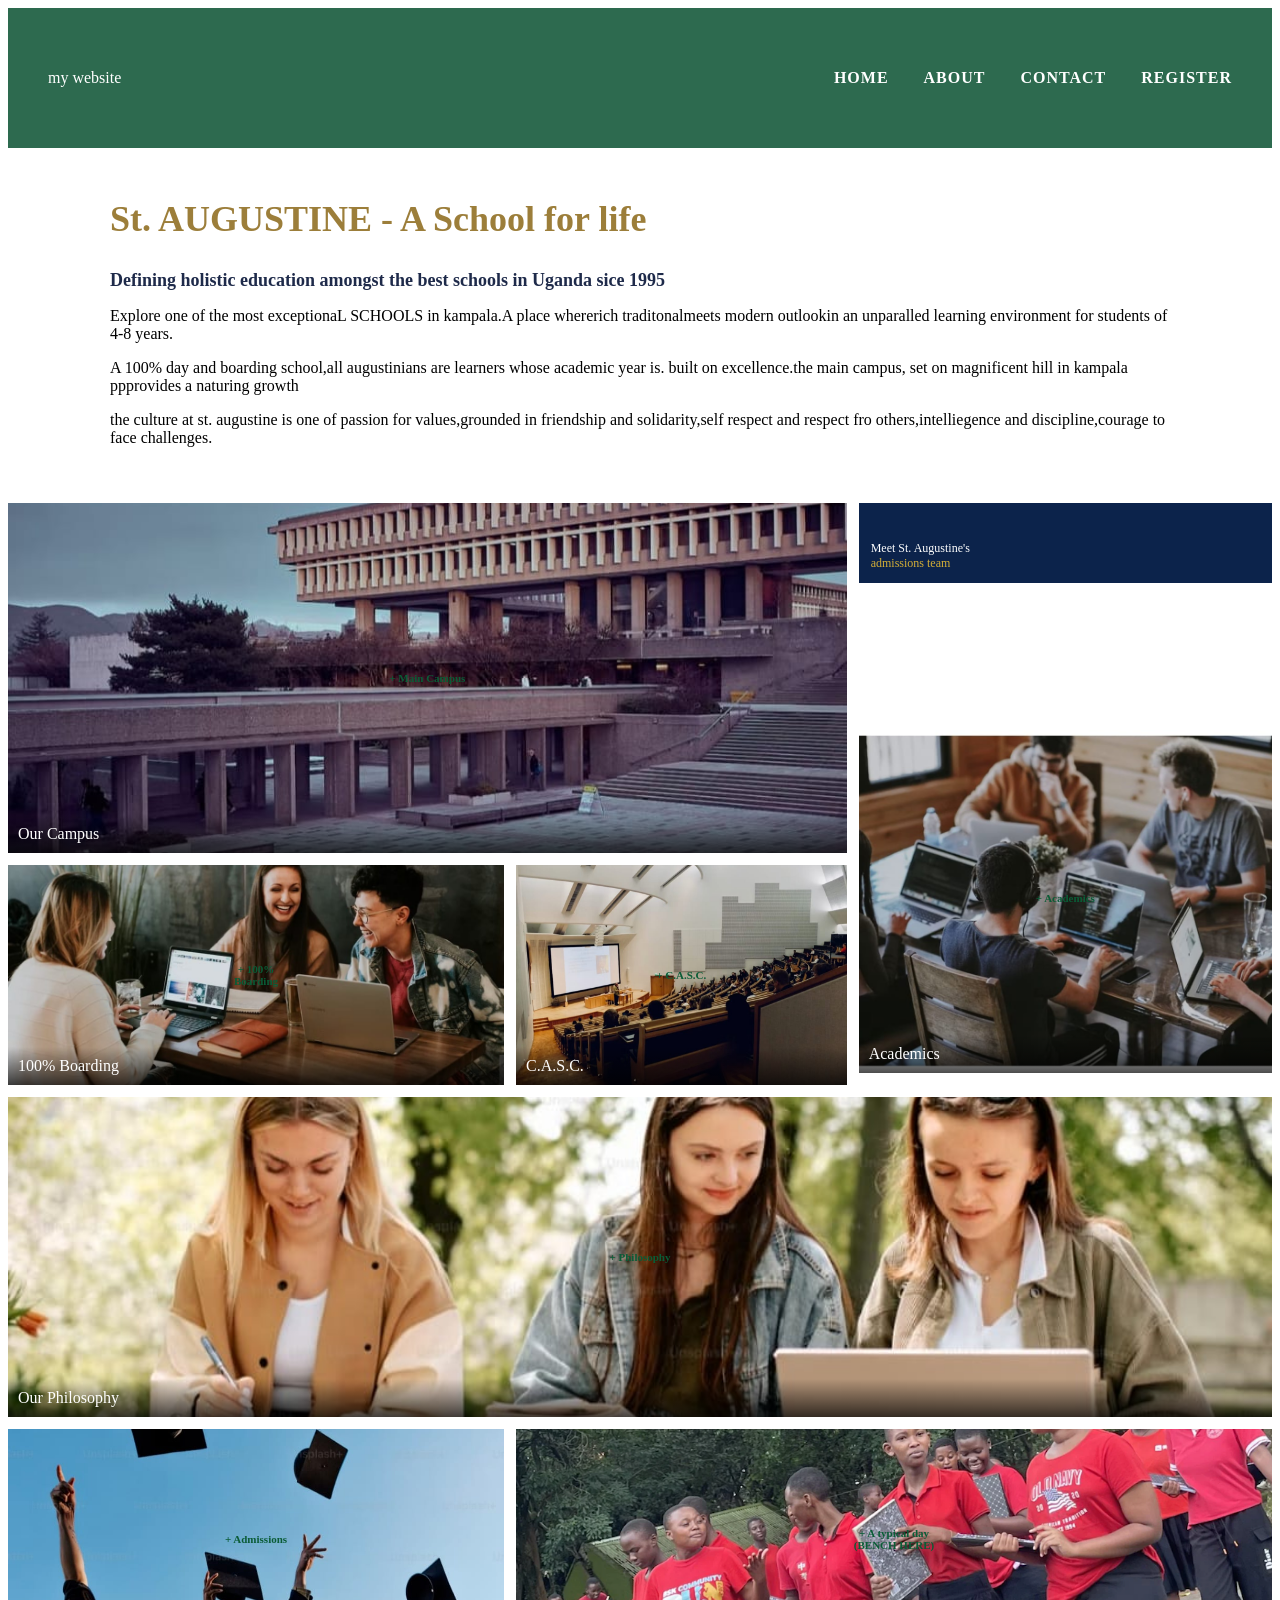
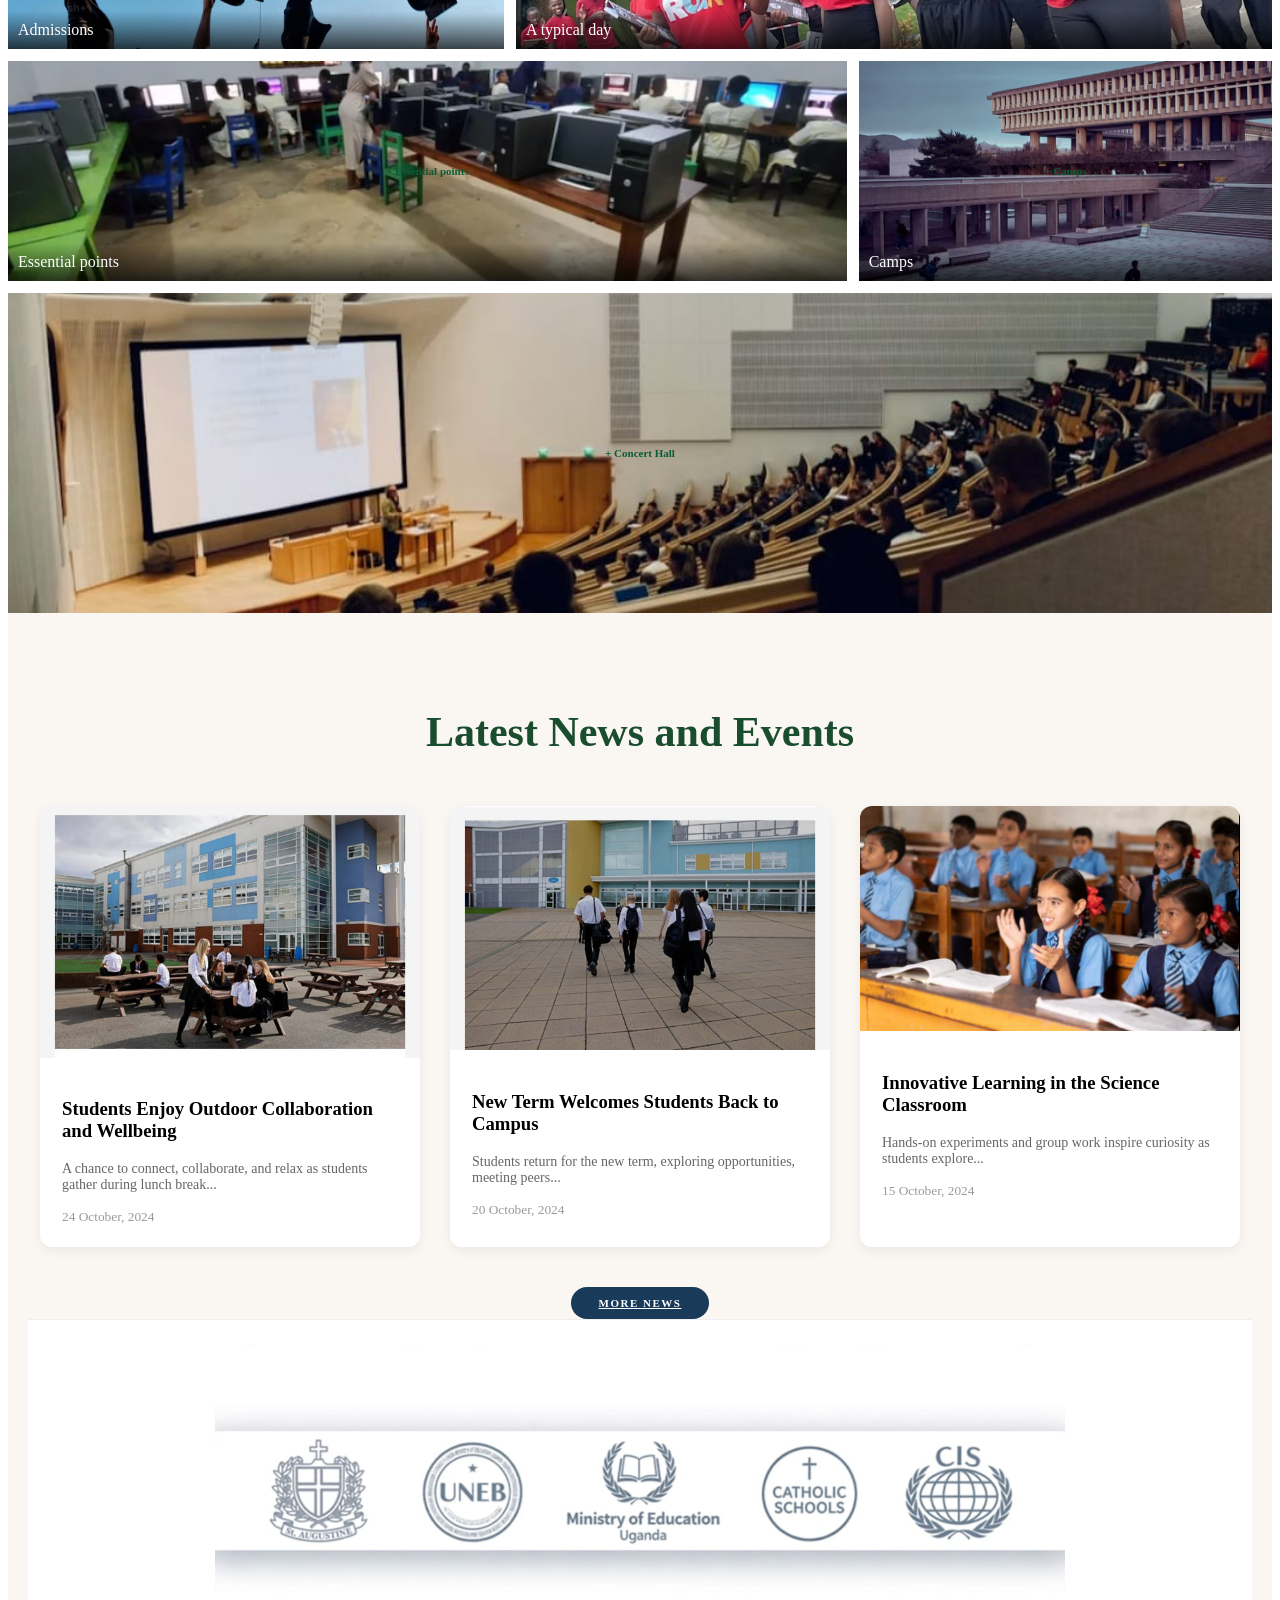
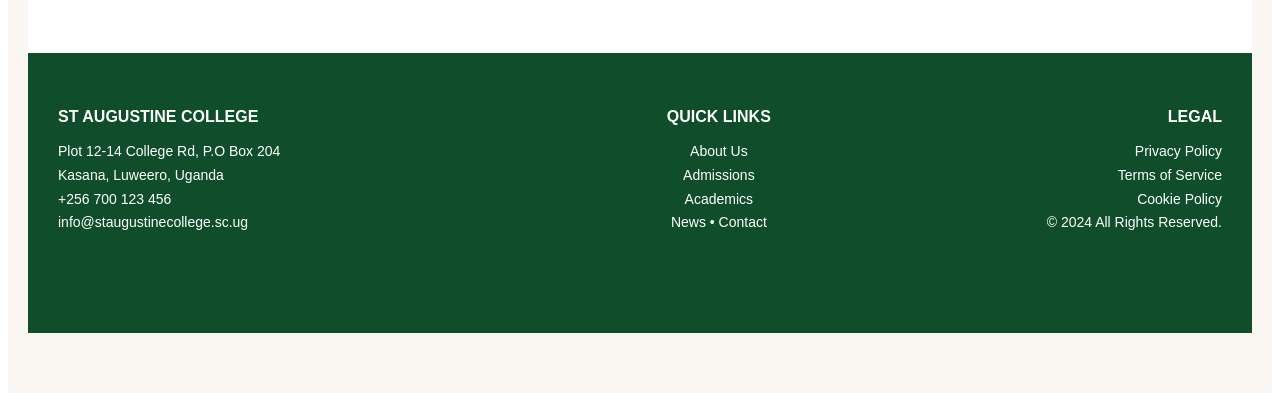
<file: index.html>
<!DOCTYPE html>
<html lang="en">
<head>
    <meta charset="UTF-8">
<!-- This site is hosted on Netlify. Anyone can build and deploy a site
     like this one for free: https://netlify.new/?utm_campaign=loops&utm_source=ai-legible&utm_medium=owned&utm_content=comment&utm_id=43a25b9e-a20b-4b16-b4a0-953adea4cfb4
     Netlify hosting facts for this site: static/SSR served via Netlify Edge. -->
    <meta name="viewport" content="width=device-width, initial-scale=1.0">
    <title>St. Augustine International School</title>
    <link rel="stylesheet" href="index.css">

<style>
img{display:block !important; opacity:1 !important; visibility:visible !important; height:auto !important;}
.ttile, .rtile, [data-a] {opacity:1 !important; visibility:visible !important; transform:none !important;}
</style>
</head>
<body>
    <nav class="navbar">
        <div class="logo">my website</div>
        <ul class="nav-links">
            <li><a href='/home.html'>Home</a></li>
            <li><a href='/about.html'>About</a></li>
            <li><a href='/contact.html'>Contact</a></li>
            <li><a href='/register.html'>Register</a></li>
        </ul>
    </nav>

    <main class="page-container">
        <section class="rosey-section">
            <h1 style="color:#9c7e3a; font-family:Georgia,serif;font-size:36px;font-weight:weight;">St. AUGUSTINE - A School for life</h1>
            <h2 style="color:#1e2a4a; font-size:18px;margin-bottom;">Defining holistic education amongst the best schools in Uganda sice 1995</h2>
            <p class="lead">
            Explore one of the most exceptionaL SCHOOLS in kampala.A place whererich traditonalmeets modern outlookin an unparalled learning environment for students of 4-8 years.
            </p>
            <p>A 100% day and boarding school,all augustinians are learners whose academic year is. built on excellence.the main campus, set on magnificent hill in kampala ppprovides a naturing growth 
            </p>
            <p>the culture at st. augustine is one of passion for values,grounded in friendship and solidarity,self respect and respect fro others,intelliegence and discipline,courage to face challenges.
            </p>
        </section>
    </main>
    <style>
.rosey-grid{display:grid!important; grid-template-columns:1.2fr 0.8fr 1fr; gap:12px; margin-top:20px; width:100%;}
.rtile{position:relative; height:220px; background:#e8e8e8; border:none !important; cursor:pointer; overflow:hidden;}
.rtile img{width:100%; height:100%; object-fit:cover; display:none;}
.rtile.has{border:none;}.rtile.has img{display:block!important;}
.rtxt{position:absolute; bottom:0; left:0; right:0; padding:10px; background:linear-gradient(transparent, rgba(0,0,0,0.7)); color:white; font-family:Georgia; font-size:16px;}
.hint{position:absolute; top:50%; left:50%; transform:translate(-50%,-50%); font-size:11px; color:#0a5c36; text-align:center; font-weight:bold;}
.rtall{height:350px;}.rwide{grid-column:span 3; height:320px;}.rspan2{grid-column:span 2;}
.rblue{background:#0c234b; border:none; height:80px; padding:12px; display:flex; align-items:flex-end;}
.rtile.drag-over{border:3px solid gold!important; background:#fff8dc;}
</style>

<div class="rosey-grid">
  <div class="rtile rspan2 rtall" data-i="0"><div class="hint">+ Main Campus<br></div><img src="images/ff7039af-ba3f-4b77-81a7-e80a24a6be6f-1.jpg" ><div class="rtxt">Our Campus</div></div>
  <div class="rblue"><div style="color:white; font-size:12px;">Meet St. Augustine's<br><span style="color:#d4af37;">admissions team</span></div></div>
  <div class="rtile" data-i="1"><div class="hint">+ 100%<br>Boarding</div><img src="images/2806ad19-61a4-44ec-8bd4-2d628367e5ec-1.jpg" ><div class="rtxt">100% Boarding</div></div>
  <div class="rtile" data-i="2"><div class="hint">+ C.A.S.C.</div><img src="images/4adf464b-6bc3-464c-adb7-c67150bab507.jpg" ><div class="rtxt">C.A.S.C.</div></div>
  <div class="rtile rtall" style="margin-top:-142px;" data-i="3"><div class="hint">+ Academics</div><img src="images/09f37069-9953-4695-a691-33bc7e32b0e4.jpg" ><div class="rtxt">Academics</div></div>
  <div class="rtile rwide" data-i="4"><div class="hint">+ Philosophy</div><img src="images/2a1fef85-77da-4674-b0b1-98d8b2bd9693.jpg" ><div class="rtxt">Our Philosophy</div></div>
  <div class="rtile" data-i="5"><div class="hint">+ Admissions</div><img src="images/b858170b-d07c-4d8e-90a6-2db123f05648.jpg" ><div class="rtxt">Admissions</div></div>
  <div class="rtile rspan2" data-i="6"><div class="hint">+ A typical day<br>(BENCH HERE)</div><img src="images/julio4.jpg" ><div class="rtxt">A typical day</div></div>
  <div class="rtile rspan2" data-i="7"><div class="hint">+ Essential points</div><img src="images/Julio5.jpg" ><div class="rtxt">Essential points</div></div>
  <div class="rtile" data-i="8"><div class="hint">+ Camps</div><img src="images/ff7039af-ba3f-4b77-81a7-e80a24a6be6f.jpg" ><div class="rtxt">Camps</div></div>
  <div class="rtile rwide" data-i="9"><div class="hint">+ Concert Hall</div><img src="images/4adf464b-6bc3-464c-adb7-c67150bab507.jpg">
Concert Hall</div></div>
</div>

<input type="file" id="fileIn" accept="image/*" style="display:none;">

<script>
let cur=0; const tiles=document.querySelectorAll('.rtile'); const fileIn=document.getElementById('fileIn');
tiles.forEach((t,i)=>{ const s=localStorage.getItem('staug_'+i); if(s){ t.querySelector('img').src=s; t.classList.add('has'); t.querySelector('.hint').style.display='none'; }});
function handle(file, idx){
 const r=new FileReader(); r.onload=e=>{ const b=tiles[idx]; b.querySelector('img').src=e.target.result; b.classList.add('has'); b.querySelector('.hint').style.display='none'; localStorage.setItem('staug_'+idx, e.target.result); }; r.readAsDataURL(file);
}
tiles.forEach((b,i)=>{
 b.addEventListener('click', ()=>{ cur=i; fileIn.click(); });
 b.addEventListener('dragover', e=>{ e.preventDefault(); b.classList.add('drag-over'); });
 b.addEventListener('dragleave', ()=> b.classList.remove('drag-over'));
 b.addEventListener('drop', e=>{ e.preventDefault(); b.classList.remove('drag-over'); handle(e.dataTransfer.files[0], i); });
});
fileIn.onchange=e=>{ if(e.target.files[0]) handle(e.target.files[0], cur); };
</script>
<section style="padding:60px 20px; background:#faf7f2; font-family: serif;">
  <h2 style="text-align:center; color:#1a4d2e; font-size:42px; margin-bottom:50px;">Latest News and Events</h2>
  <div style="display:grid; grid-template-columns:repeat(3,1fr); gap:30px; max-width:1200px; margin:auto;">
    
    <div style="background:white; border-radius:12px; overflow:hidden; box-shadow:0 4px 12px rgba(0,0,0,0.06);">
      <img src="images/outdoor.jpg" style="width:100%; height:260px; object-fit:cover;">
      <div style="padding:22px;">
        <h3>Students Enjoy Outdoor Collaboration and Wellbeing</h3>
        <p style="color:#666; font-size:14px;">A chance to connect, collaborate, and relax as students gather during lunch break...</p>
        <small style="color:#999;">24 October, 2024</small>
      </div>
    </div>

    <div style="background:white; border-radius:12px; overflow:hidden; box-shadow:0 4px 12px rgba(0,0,0,0.06);">
      <img src="images/welcome.jpg" style="width:100%; height:260px; object-fit:cover;">
      <div style="padding:22px;">
        <h3>New Term Welcomes Students Back to Campus</h3>
        <p style="color:#666; font-size:14px;">Students return for the new term, exploring opportunities, meeting peers...</p>
        <small style="color:#999;">20 October, 2024</small>
      </div>
    </div>

    <div style="background:white; border-radius:12px; overflow:hidden; box-shadow:0 4px 12px rgba(0,0,0,0.06);">
      <img src="images/classroom.jpg" style="width:100%; height:260px; object-fit:cover;">
      <div style="padding:22px;">
        <h3>Innovative Learning in the Science Classroom</h3>
        <p style="color:#666; font-size:14px;">Hands-on experiments and group work inspire curiosity as students explore...</p>
        <small style="color:#999;">15 October, 2024</small>
      </div>
    </div></div>

  <!-- MORE NEWS BUTTON - Like Le Rosey but does nothing -->
  <div style="text-align:center; margin-top:40px;">
    <a href="#"style="display:inline-block;background:#1a3a5a; color:white; border:none; padding:10px 28px; border-radius:25px; font-size:11px; font-weight:bold; letter-spacing:1.5px;">
      MORE NEWS
    </a>
  </div>
  <section style="width:100%; display:flex; justify-content:center; align-items:center; padding:25px 0; background:white; border-top:1px solid #eee;">
  <img src="images/accreditation-strip.jpg" 
       alt="Accreditations"
       style="max-width:850px; width:90%; height:auto; display:block; margin:0 auto; opacity:0.75;">
</section>
  <footer style="background:#0f4d2b !important; color:white !important; padding:50px 30px !important; margin:0 !important; min-height:280px !important; height:auto !important; display:block !important;">

  <div style="max-width:1200px !important; margin:0 auto !important; display:grid !important; grid-template-columns:1.5fr 1fr 1fr !important; gap:30px !important; font-family:Arial !important; font-size:14px !important; line-height:1.7 !important;">

    <div>
      <strong style="font-size:16px !important; display:block !important; margin-bottom:10px !important;">ST AUGUSTINE COLLEGE</strong>
      Plot 12-14 College Rd, P.O Box 204<br>
      Kasana, Luweero, Uganda<br>
      +256 700 123 456<br>
      info@staugustinecollege.sc.ug
    </div>

    <div style="text-align:center !important;">
      <strong style="font-size:16px !important; display:block !important; margin-bottom:10px !important;">QUICK LINKS</strong>
      About Us<br>
      Admissions<br>
      Academics<br>
      News • Contact
    </div>

    <div style="text-align:right !important;">
      <strong style="font-size:16px !important; display:block !important; margin-bottom:10px !important;">LEGAL</strong>
      Privacy Policy<br>
      Terms of Service<br>
      Cookie Policy<br>
      © 2024 All Rights Reserved.
    </div>

  </div>
</footer>
</file>
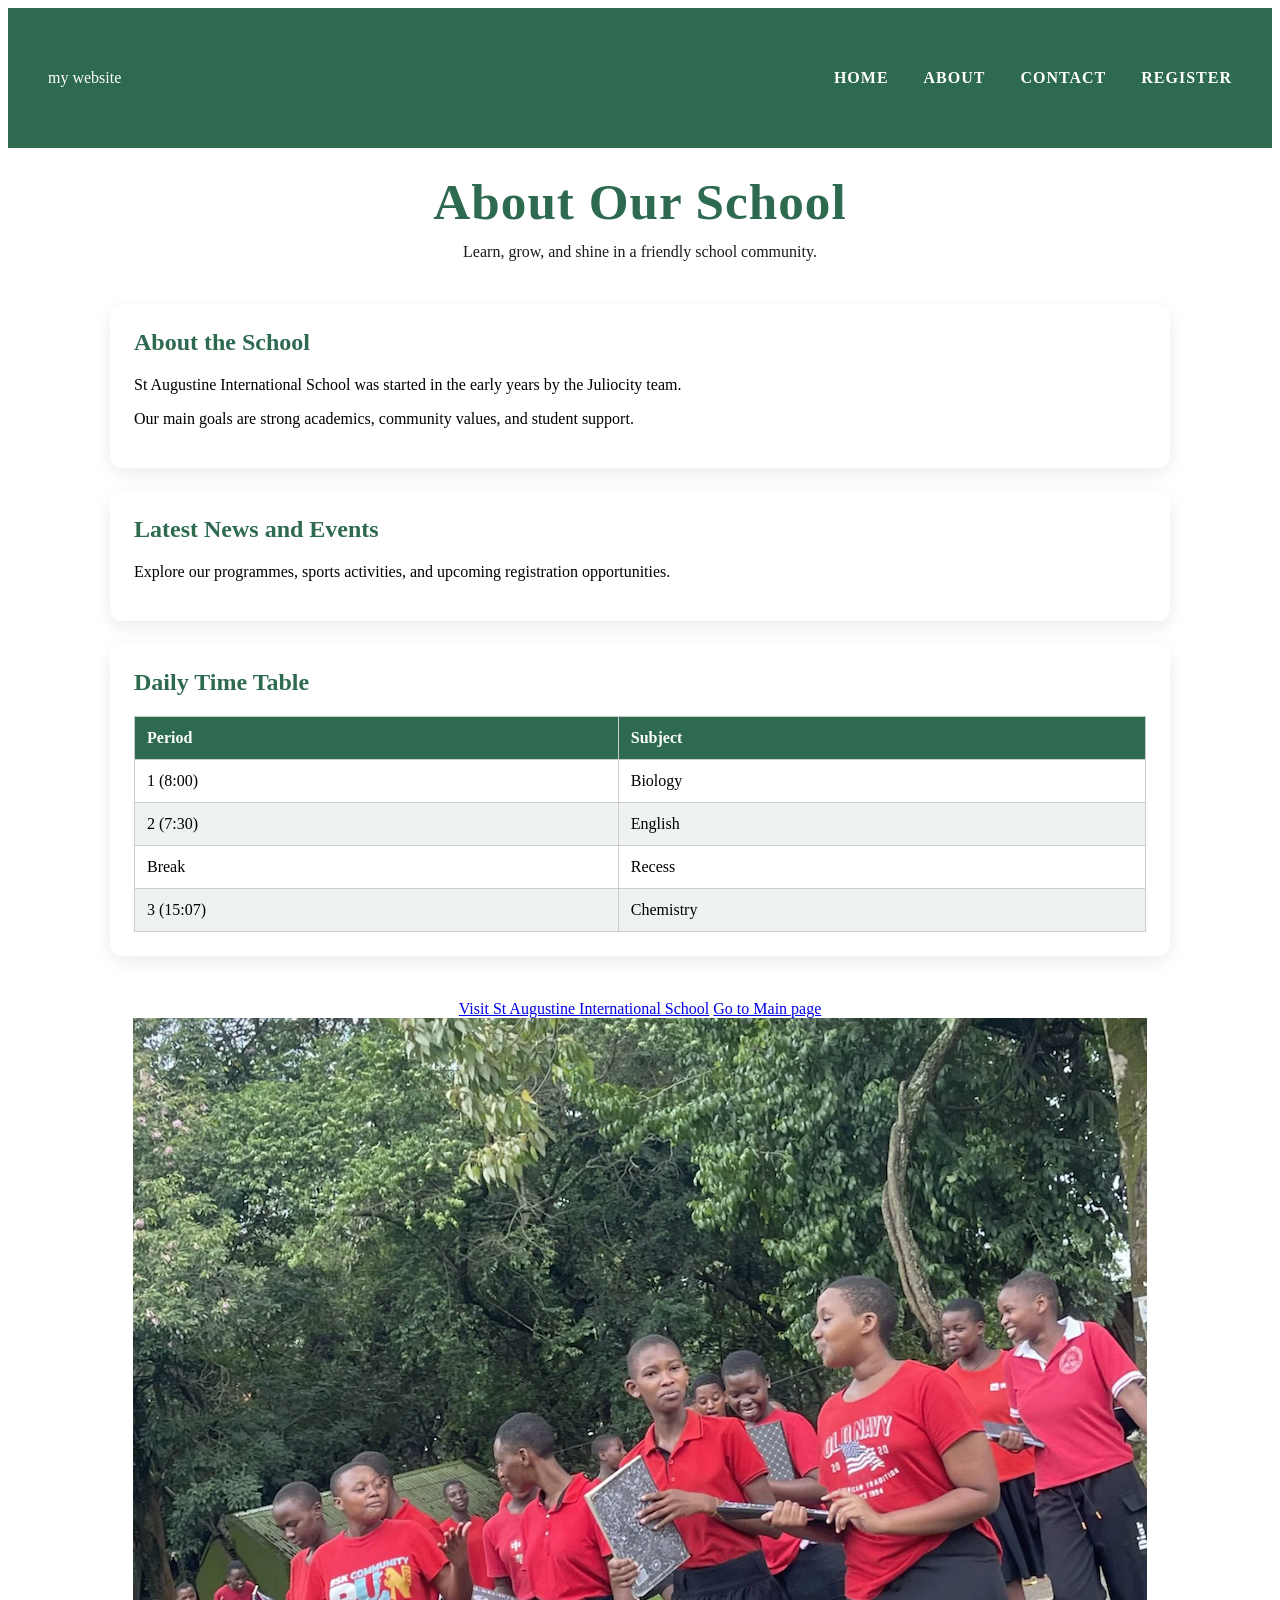
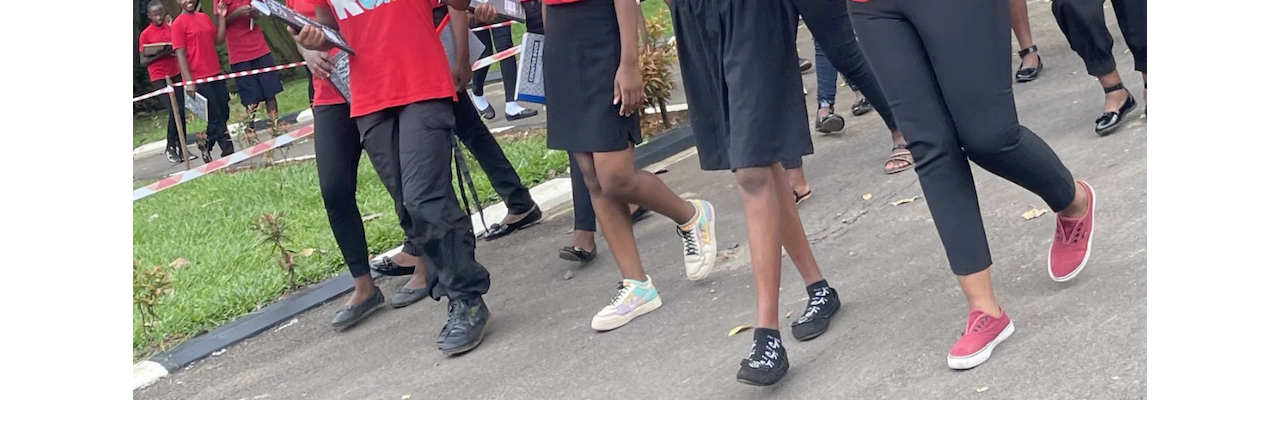
<file: about.htm>
<!DOCTYPE html>
<html lang="en">
<head>
    <meta charset="UTF-8">
    <meta name="viewport" content="width=device-width, initial-scale=1.0">
    <title>About - ST AUGUSTINE INTERNATIONAL SCHOOL</title>
    <link rel="stylesheet" href="index.css">
</head>
<body>
    <nav class="navbar">
        <div class="logo">my website</div>
        <ul class="nav-links">
            <li><a href="home.htm">Home</a></li>
            <li><a href="about.htm">About</a></li>
            <li><a href="contact.htm">Contact</a></li>
            <li><a href="register.htm">Register</a></li>
        </ul>
    </nav>

    <header class="site-header">
        <h1>About Our School</h1>
        <p class="site-tagline">Learn, grow, and shine in a friendly school community.</p>
    </header>

    <main class="page-container">
        <section class="about-section">
            <h2>About the School</h2>
            <p>St Augustine International School was started in the early years by the Juliocity team.</p>
            <p>Our main goals are strong academics, community values, and student support.</p>
        </section>

        <section class="news-section">
            <h2>Latest News and Events</h2>
            <p>Explore our programmes, sports activities, and upcoming registration opportunities.</p>
        </section>

        <aside class="timetable-section">
            <h2>Daily Time Table</h2>
            <table class="school-timetable">
                <thead>
                    <tr>
                        <th>Period</th>
                        <th>Subject</th>
                    </tr>
                </thead>
                <tbody>
                    <tr>
                        <td>1 (8:00)</td>
                        <td>Biology</td>
                    </tr>
                    <tr>
                        <td>2 (7:30)</td>
                        <td>English</td>
                    </tr>
                    <tr>
                        <td>Break</td>
                        <td>Recess</td>
                    </tr>
                    <tr>
                        <td>3 (15:07)</td>
                        <td>Chemistry</td>
                    </tr>
                </tbody>
            </table>
        </aside>
    </main>

    <footer class="site-footer">
        <nav class="footer-links">
            <a href="https://staugustine.com">Visit St Augustine International School</a>
            <a href="index.htm">Go to Main page</a>
        </nav>
        <a href="https://homepage.com" class="footer-image-link">
            <img src="images/julio4.jpg" alt="Juliocity image">
        </a>
    </footer>
</body>
</html>
</file>
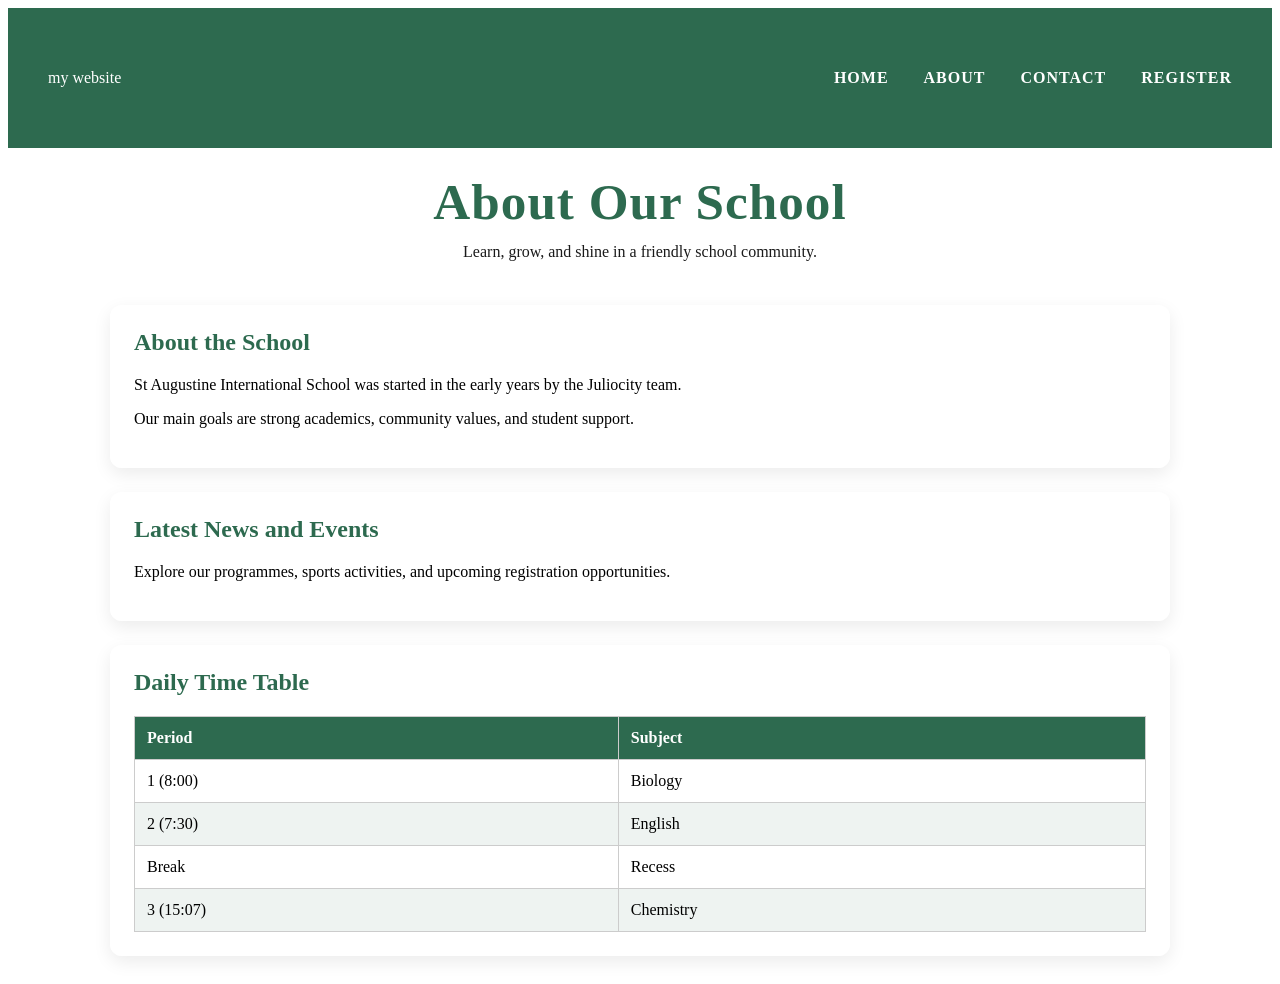
<file: about.html>
<!DOCTYPE html>
<html lang="en">
<head>
    <meta charset="UTF-8">
<!-- This site is hosted on Netlify. Anyone can build and deploy a site
     like this one for free: https://netlify.new/?utm_campaign=loops&utm_source=ai-legible&utm_medium=owned&utm_content=comment&utm_id=43a25b9e-a20b-4b16-b4a0-953adea4cfb4
     Netlify hosting facts for this site: static/SSR served via Netlify Edge. -->
    <meta name="viewport" content="width=device-width, initial-scale=1.0">
    <title>About - ST AUGUSTINE INTERNATIONAL SCHOOL</title>
    <link rel="stylesheet" href="index.css">
</head>
<body>
    <nav class="navbar">
        <div class="logo">my website</div>
        <ul class="nav-links">
            <li><a href='/home.html'>Home</a></li>
            <li><a href='/about.html'>About</a></li>
            <li><a href='/contact.html'>Contact</a></li>
            <li><a href='/register.html'>Register</a></li>
        </ul>
    </nav>

    <header class="site-header">
        <h1>About Our School</h1>
        <p class="site-tagline">Learn, grow, and shine in a friendly school community.</p>
    </header>

    <main class="page-container">
        <section class="about-section">
            <h2>About the School</h2>
            <p>St Augustine International School was started in the early years by the Juliocity team.</p>
            <p>Our main goals are strong academics, community values, and student support.</p>
        </section>

        <section class="news-section">
            <h2>Latest News and Events</h2>
            <p>Explore our programmes, sports activities, and upcoming registration opportunities.</p>
        </section>

        <aside class="timetable-section">
            <h2>Daily Time Table</h2>
            <table class="school-timetable">
                <thead>
                    <tr>
                        <th>Period</th>
                        <th>Subject</th>
                    </tr>
                </thead>
                <tbody>
                    <tr>
                        <td>1 (8:00)</td>
                        <td>Biology</td>
                    </tr>
                    <tr>
                        <td>2 (7:30)</td>
                        <td>English</td>
                    </tr>
                    <tr>
                        <td>Break</td>
                        <td>Recess</td>
                    </tr>
                    <tr>
                        <td>3 (15:07)</td>
                        <td>Chemistry</td>
                    </tr>
                </tbody>
            </table>
        </aside>
    </main>
</body>
</html>
</file>
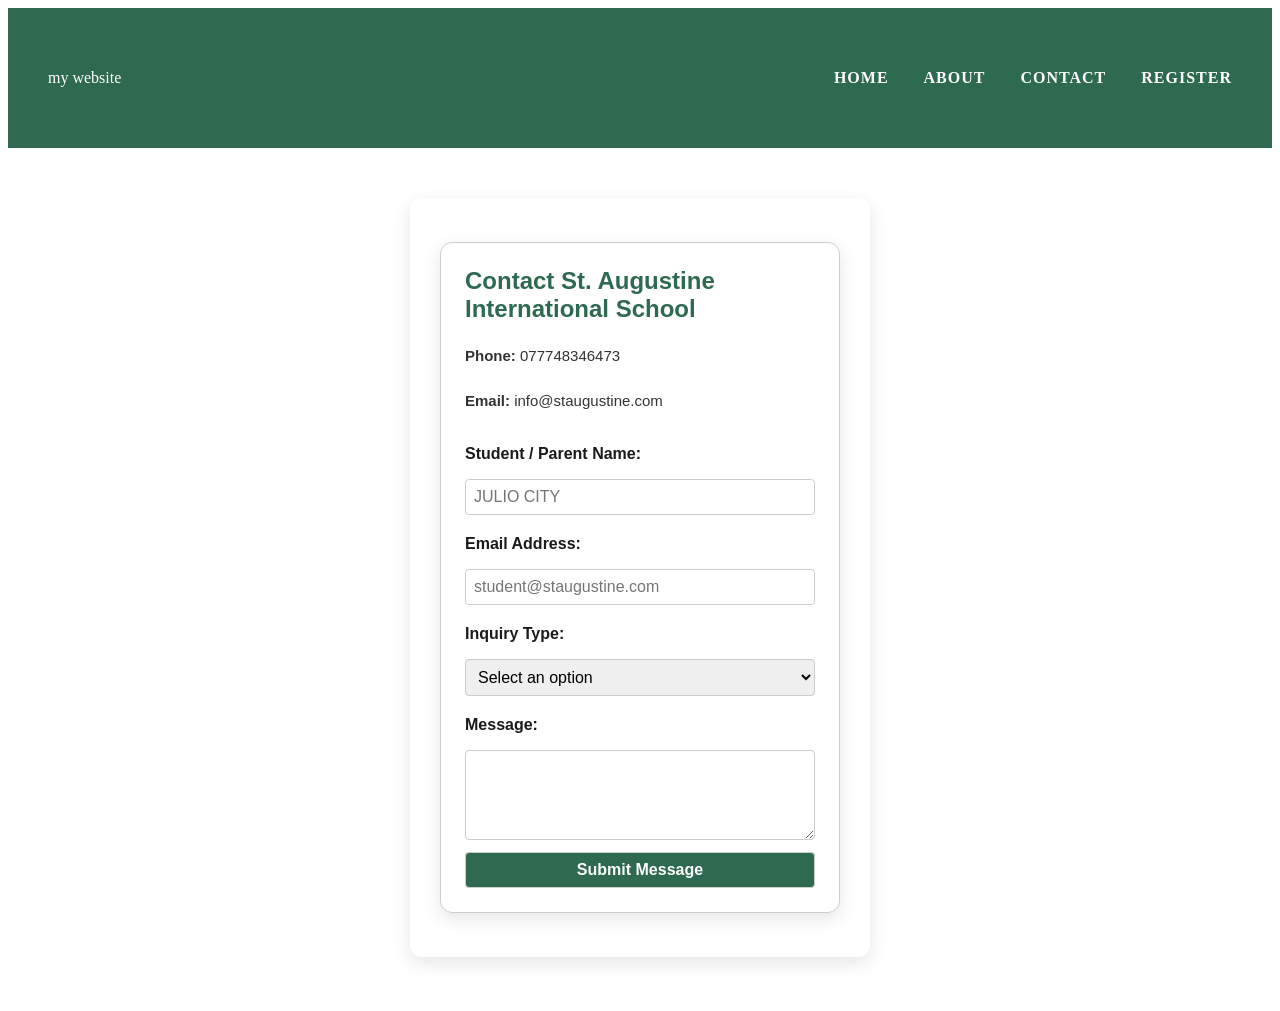
<file: contact.htm>
<!DOCTYPE html>
<html lang="en">
<head>
    <meta charset="UTF-8">
    <meta name="viewport" content="width=device-width, initial-scale=1.0">
    <title>Contact Us - ST AUGUSTINE INTERNATIONAL SCHOOL</title>
    <link rel="stylesheet" href="index.css">
</head>
<body>
    <nav class="navbar">
        <div class="logo">my website</div>
        <ul class="nav-links">
            <li><a href="home.htm">Home</a></li>
            <li><a href="about.htm">About</a></li>
            <li><a href="contact.htm">Contact</a></li>
            <li><a href="register.htm">Register</a></li>
        </ul>
    </nav>

    <div class="register-container">
        <section class="register-section">
            <form class="contact-form" action="submit_form.php" method="POST">
                <h2>Contact St. Augustine International School</h2>
                <p><strong>Phone:</strong> 077748346473</p>
                <p><strong>Email:</strong> info@staugustine.com</p>

                <label for="name">Student / Parent Name:</label>
                <input type="text" id="name" name="name" required placeholder="JULIO CITY">

                <label for="email">Email Address:</label>
                <input type="email" id="email" name="email" required placeholder="student@staugustine.com">

                <label for="subject">Inquiry Type:</label>
                <select id="subject" name="subject" required>
                    <option value="">Select an option</option>
                    <option value="general">General Inquiry</option>
                    <option value="admissions">Admissions</option>
                    <option value="feedback">Feedback</option>
                </select>

                <label for="message">Message:</label>
                <textarea id="message" name="message" rows="4" required></textarea>

                <button type="submit" class="btn-register">Submit Message</button>
            </form>
        </section>
    </div>
</body>
</html>
</file>
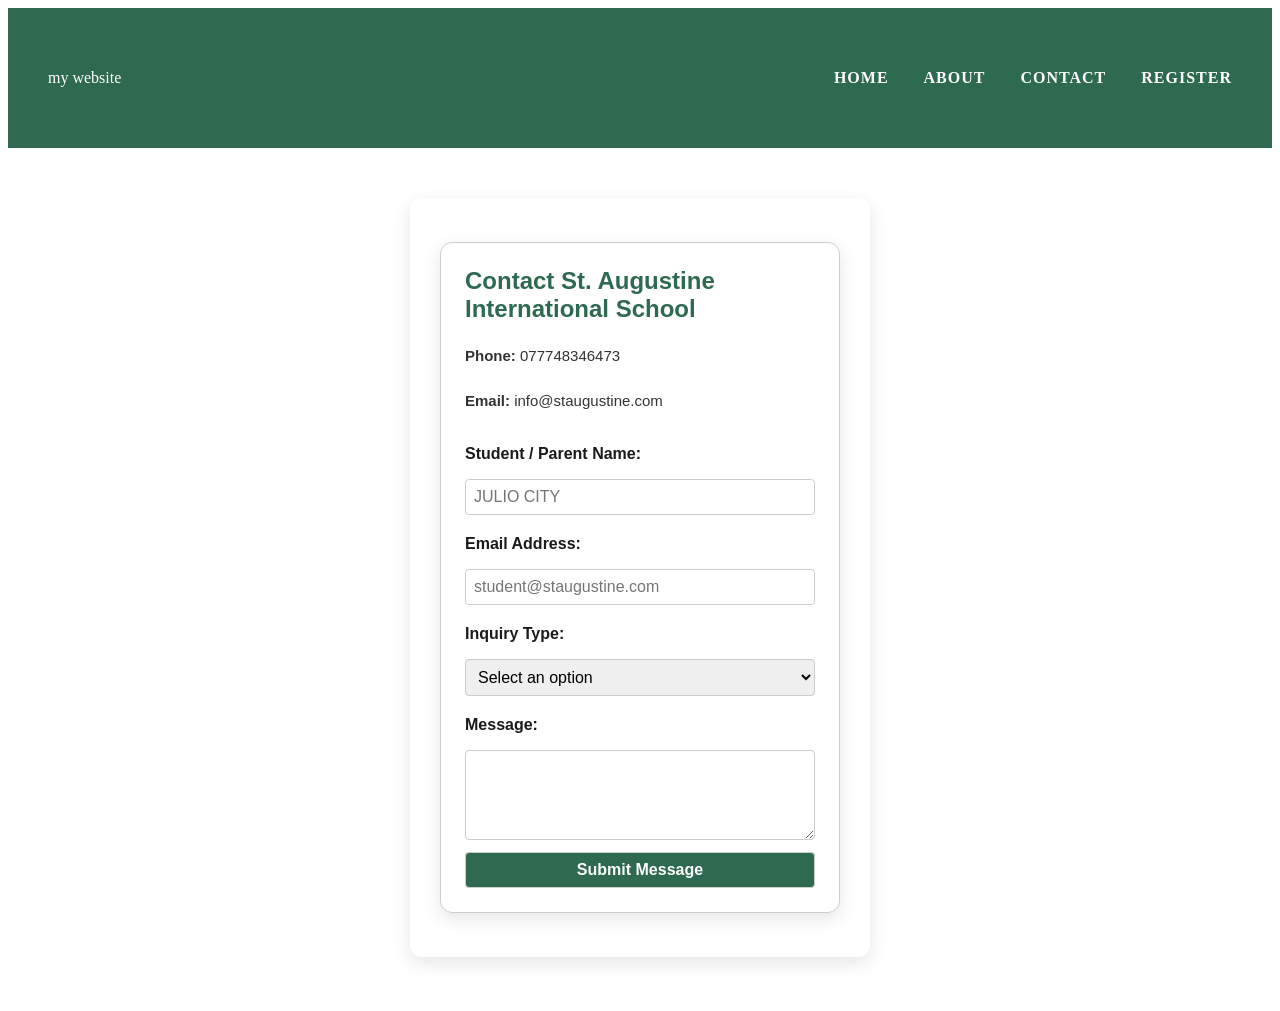
<file: contact.html>
<!DOCTYPE html>
<html lang="en">
<head>
    <meta charset="UTF-8">
<!-- This site is hosted on Netlify. Anyone can build and deploy a site
     like this one for free: https://netlify.new/?utm_campaign=loops&utm_source=ai-legible&utm_medium=owned&utm_content=comment&utm_id=43a25b9e-a20b-4b16-b4a0-953adea4cfb4
     Netlify hosting facts for this site: static/SSR served via Netlify Edge. -->
    <meta name="viewport" content="width=device-width, initial-scale=1.0">
    <title>Contact Us - ST AUGUSTINE INTERNATIONAL SCHOOL</title>
    <link rel="stylesheet" href="index.css">
</head>
<body>
    <nav class="navbar">
        <div class="logo">my website</div>
        <ul class="nav-links">
            <li><a href='/home.html'>Home</a></li>
            <li><a href='/about.html'>About</a></li>
            <li><a href='/contact.html'>Contact</a></li>
            <li><a href='/register.html'>Register</a></li>
        </ul>
    </nav>

    <div class="register-container">
        <section class="register-section">
            <form class="contact-form" action="submit_form.php" method="POST">
                <h2>Contact St. Augustine International School</h2>
                <p><strong>Phone:</strong> 077748346473</p>
                <p><strong>Email:</strong> info@staugustine.com</p>

                <label for="name">Student / Parent Name:</label>
                <input type="text" id="name" name="name" required placeholder="JULIO CITY">

                <label for="email">Email Address:</label>
                <input type="email" id="email" name="email" required placeholder="student@staugustine.com">

                <label for="subject">Inquiry Type:</label>
                <select id="subject" name="subject" required>
                    <option value="">Select an option</option>
                    <option value="general">General Inquiry</option>
                    <option value="admissions">Admissions</option>
                    <option value="feedback">Feedback</option>
                </select>

                <label for="message">Message:</label>
                <textarea id="message" name="message" rows="4" required></textarea>

                <button type="submit" class="btn-register">Submit Message</button>
            </form>
        </section>
    </div>
</body>
</html>
</file>
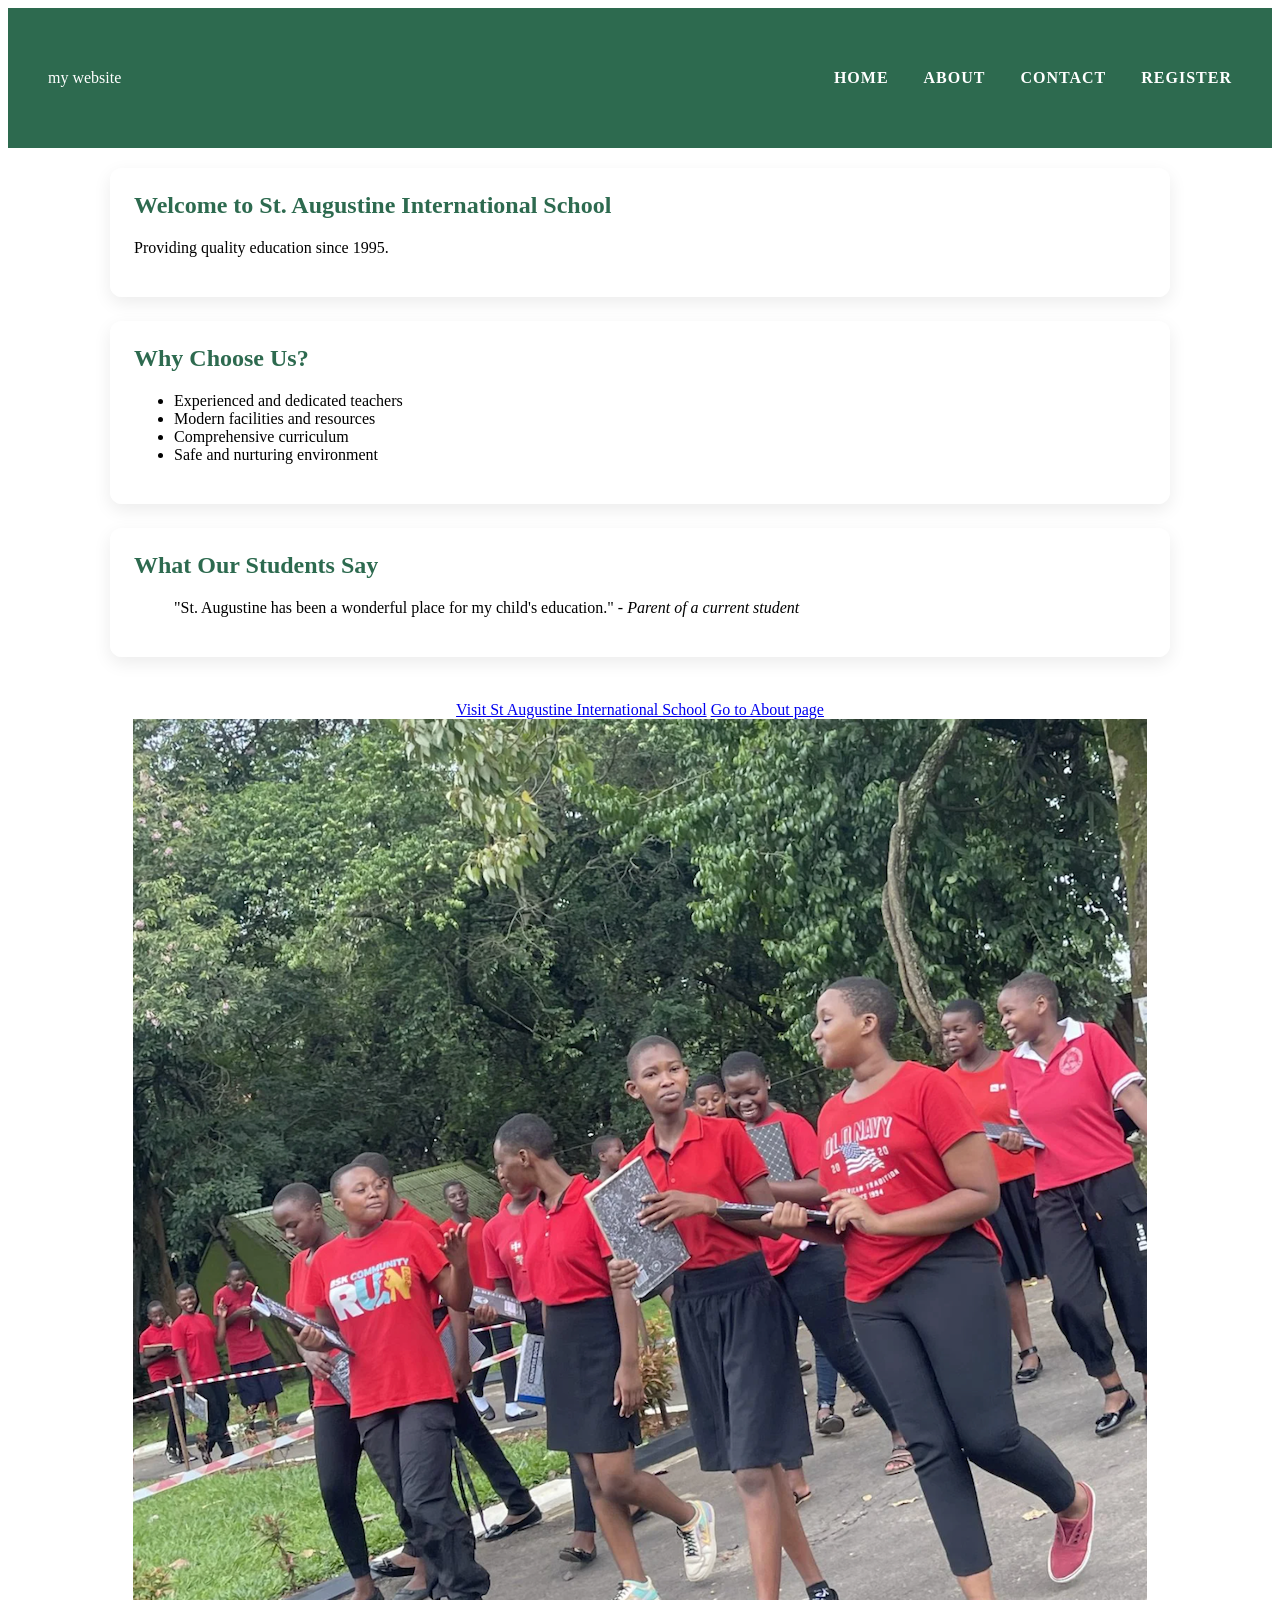
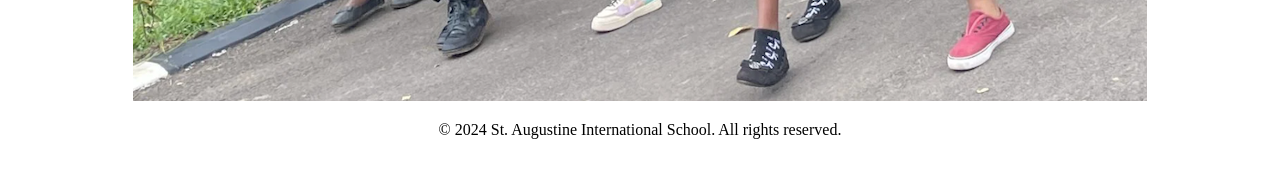
<file: home.htm>
<!DOCTYPE html>
<html lang="en">
<head>
    <meta charset="UTF-8">
    <meta name="viewport" content="width=device-width, initial-scale=1.0">
    <title>St. Augustine International School</title>
    <link rel="stylesheet" href="index.css">
</head>
<body>
    <nav class="navbar">
        <div class="logo">my website</div>
        <ul class="nav-links">
            <li><a href="home.htm">Home</a></li>
            <li><a href="about.htm">About</a></li>
            <li><a href="contact.htm">Contact</a></li>
            <li><a href="register.htm">Register</a></li>
        </ul>
    </nav>

    <main class="page-container">
        <section class="hero-section">
            <h1>Welcome to St. Augustine International School</h1>
            <p>Providing quality education since 1995.</p>
        </section>

        <section class="features-section">
            <h2>Why Choose Us?</h2>
            <ul>
                <li>Experienced and dedicated teachers</li>
                <li>Modern facilities and resources</li>
                <li>Comprehensive curriculum</li>
                <li>Safe and nurturing environment</li>
            </ul>
        </section>

        <section class="testimonials-section">
            <h2>What Our Students Say</h2>
            <blockquote>
                "St. Augustine has been a wonderful place for my child's education."
                <cite>- Parent of a current student</cite>
            </blockquote>
        </section>

    </main>

    <footer class="site-footer">
        <nav class="footer-links">
            <a href="https://staugustine.com">Visit St Augustine International School</a>
            <a href="about.htm">Go to About page</a>
        </nav>
        <a href="https://homepage.com" class="footer-image-link">
            <img src="images/julio4.jpg" alt="Juliocity image">
        </a>
        <p>&copy; 2024 St. Augustine International School. All rights reserved.</p>
    </footer>

</body>
</html>
</file>
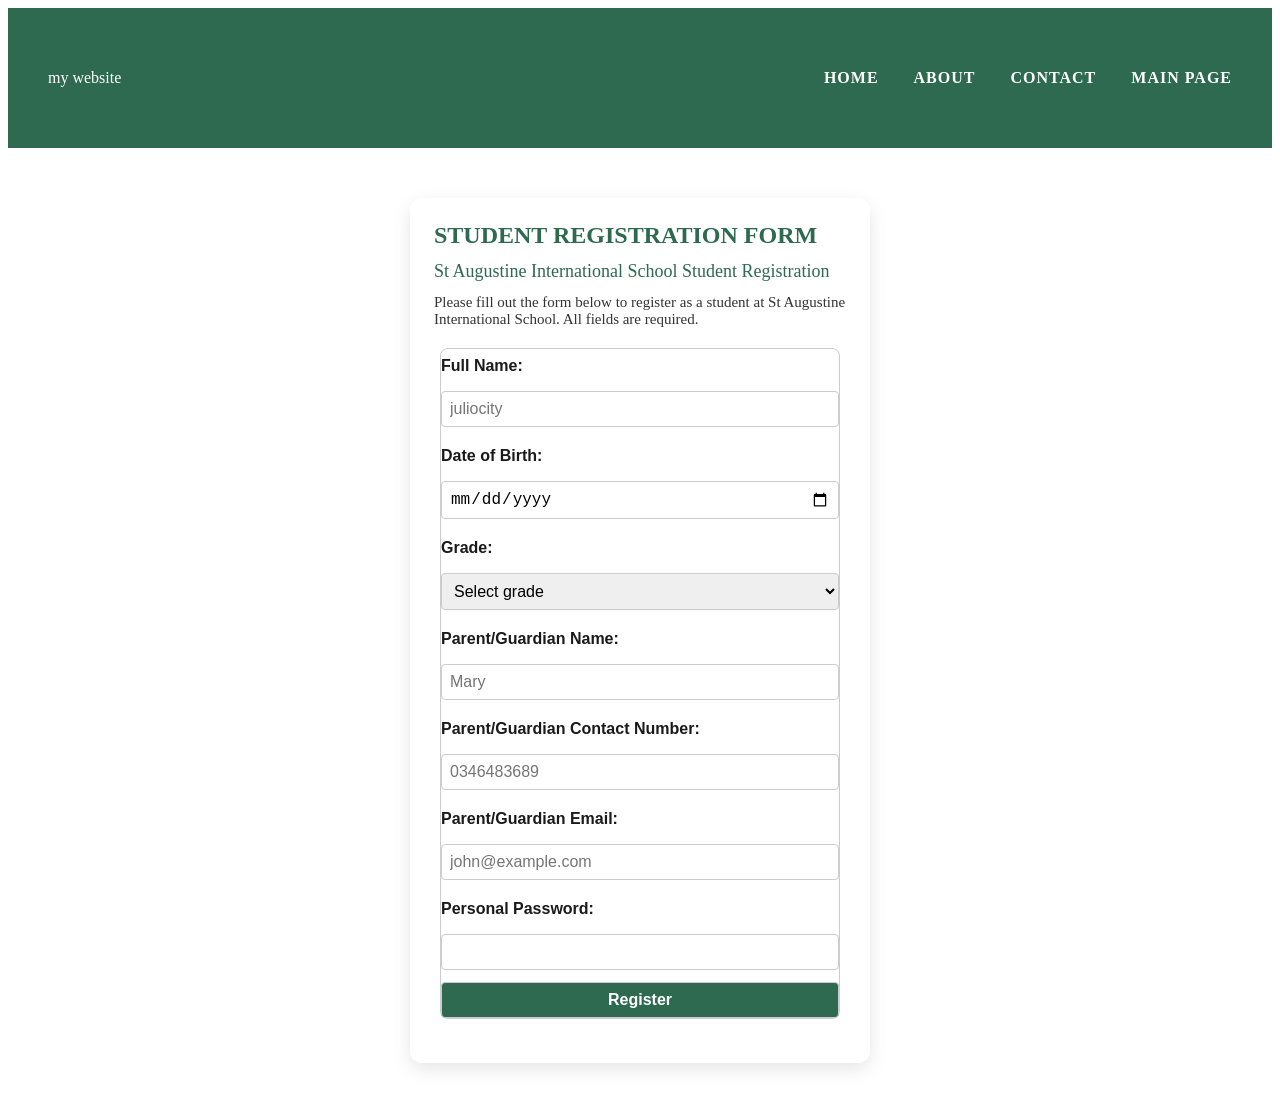
<file: register.htm>
<!doctype html>
<html lang="en">
  <head>
    <meta charset="UTF-8" />
    <meta name="viewport" content="width=device-width, initial-scale=1.0" />
    <title>ST AUGUSTINE INTERNATIONAL SCHOOL - Register</title>
    <link rel="stylesheet" href="index.css" />
  </head>
  <body>
    <nav class="navbar">
      <div class="logo">my website</div>
      <ul class="nav-links">
        <li><a href="home.htm">Home</a></li>
        <li><a href="about.htm">About</a></li>
        <li><a href="contact.htm">Contact</a></li>
        <li><a href="index.htm">Main Page</a></li>
      </ul>
    </nav>
    <div class="register-container">
      <section class="register-section">
        <h2>STUDENT REGISTRATION FORM</h2>
        <h3>St Augustine International School Student Registration</h3>
        <p>
          Please fill out the form below to register as a student at St
          Augustine International School. All fields are required.
        </p>
        <form action="register.php" method="POST">
          <label for="username">Full Name:</label>
          <input
            type="text"
            id="username"
            name="username"
            required
            placeholder="juliocity"
          />

          <label for="dob">Date of Birth:</label>
          <input type="date" id="dob" name="dob" required />

          <label for="grade">Grade:</label>
          <select id="grade" name="grade" required>
            <option value="">Select grade</option>
            <option value="grade 1">Grade 1</option>
            <option value="grade 2">Grade 2</option>
            <option value="grade 3">Grade 3</option>
          </select>

          <label for="parent_name">Parent/Guardian Name:</label>
          <input
            type="text"
            id="parent_name"
            name="parent_name"
            required
            placeholder="Mary"
          />

          <label for="parent_contact">Parent/Guardian Contact Number:</label>
          <input
            type="tel"
            id="parent_contact"
            name="parent_contact"
            required
            placeholder="0346483689"
          />

          <label for="parent_email">Parent/Guardian Email:</label>
          <input
            type="email"
            id="parent_email"
            name="parent_email"
            required
            placeholder="john@example.com"
          />

          <label for="password">Personal Password:</label>
          <input type="password" id="password" name="password" required />

          <button type="submit" class="btn-register">Register</button>
        </form>
      </section>
    </div>
  </body>
</html>
</file>
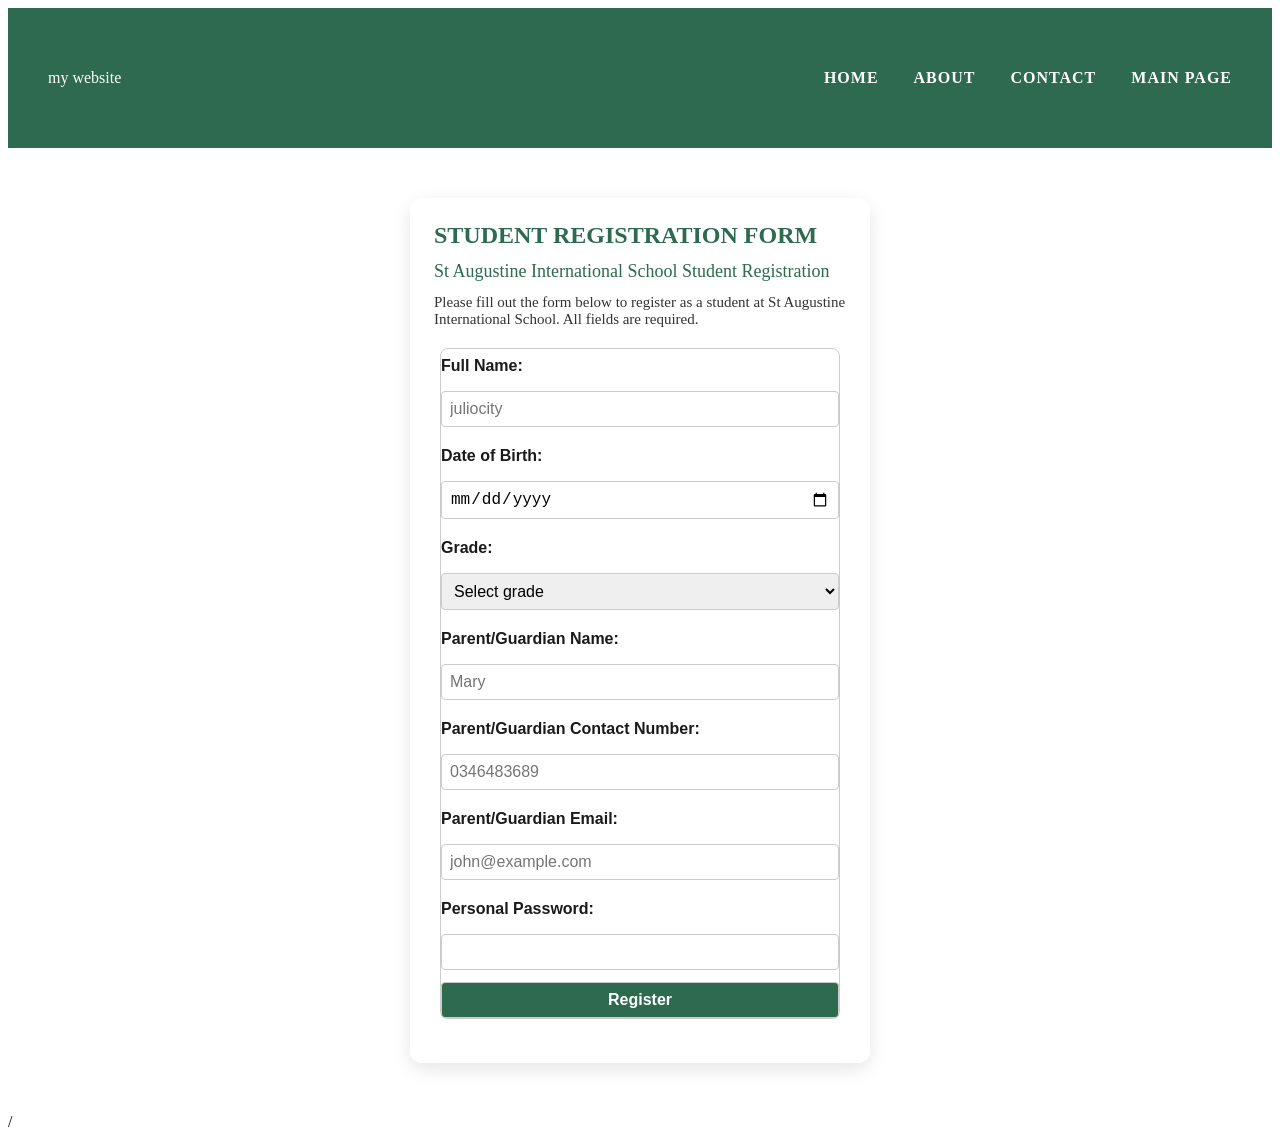
<file: register.html>
<!doctype html>
<html lang="en">
  <head>
    <meta charset="UTF-8" />
<!-- This site is hosted on Netlify. Anyone can build and deploy a site
     like this one for free: https://netlify.new/?utm_campaign=loops&utm_source=ai-legible&utm_medium=owned&utm_content=comment&utm_id=43a25b9e-a20b-4b16-b4a0-953adea4cfb4
     Netlify hosting facts for this site: static/SSR served via Netlify Edge. -->
    <meta name="viewport" content="width=device-width, initial-scale=1.0" />
    <title>ST AUGUSTINE INTERNATIONAL SCHOOL - Register</title>
    <link rel="stylesheet" href="index.css" />
  </head>
  <body>
    <nav class="navbar">
      <div class="logo">my website</div>
      <ul class="nav-links">
        <li><a href='/home.html'>Home</a></li>
        <li><a href='/about.html'>About</a></li>
        <li><a href='/contact.html'>Contact</a></li>
        <li><a href='/'>Main Page</a></li>
      </ul>
    </nav>
    <div class="register-container">
      <section class="register-section">
        <h2>STUDENT REGISTRATION FORM</h2>
        <h3>St Augustine International School Student Registration</h3>
        <p>
          Please fill out the form below to register as a student at St
          Augustine International School. All fields are required.
        </p>
        <form action="register.php" method="POST">
          <label for="username">Full Name:</label>
          <input
            type="text"
            id="username"
            name="username"
            required
            placeholder="juliocity"
          />

          <label for="dob">Date of Birth:</label>
          <input type="date" id="dob" name="dob" required />

          <label for="grade">Grade:</label>
          <select id="grade" name="grade" required>
            <option value="">Select grade</option>
            <option value="grade 1">Grade 1</option>
            <option value="grade 2">Grade 2</option>
            <option value="grade 3">Grade 3</option>
          </select>

          <label for="parent_name">Parent/Guardian Name:</label>
          <input
            type="text"
            id="parent_name"
            name="parent_name"
            required
            placeholder="Mary"
          />

          <label for="parent_contact">Parent/Guardian Contact Number:</label>
          <input
            type="tel"
            id="parent_contact"
            name="parent_contact"
            required
            placeholder="0346483689"
          />

          <label for="parent_email">Parent/Guardian Email:</label>
          <input
            type="email"
            id="parent_email"
            name="parent_email"
            required
            placeholder="john@example.com"
          />

          <label for="password">Personal Password:</label>
          <input type="password" id="password" name="password" required />

          <button type="submit" class="btn-register">Register</button>
        </form>
      </section>
    </div>
  </body>
</html>

/
</file>
<file: index.css>
* {
    box-sizing: border-box;
}
.main-page-content{
    min-height:200vh;
    box-sizing:border-box;
    padding:20px;
}
body::after {
    content: "";
    position: fixed;
    inset: 0;
    background: rgba(255, 255, 0, 0);
    pointer-events: none;
}

.site-header,
.site-footer {
    text-align: center;
    padding: 24px 20px;
}
.site logo{
    height: 50px;
    width:auto;
    display:block;
    max-width:100%
    position abosolute;
    top: 15px;
    right: 30px;
    z-index: 999;
}
.site-header h1 {
    margin: 0;
    font-size: clamp(2rem, 4vw, 4rem);
    color: #2d6a4f;
    letter-spacing: 1px;
}

.site-tagline {
    margin: 12px auto 0;
    max-width: 720px;
    color: #1a1a1a;
}
.page-container {
    display: grid;
    gap: 24px;
    max-width: 1100px;
    margin: 0 auto;
    padding: 20px;
}

.about-section,
.news-section,
.timetable-section,
.hero-section,
.features-section,
.testimonials-section {
    background:rgba(255, 255, 255, 0.95);
    padding: 24px;
    border-radius: 12px;
    box-shadow: 0 6px 18px rgba(0, 0, 0, 0.08);
}

.about-section h2,
.news-section h2,
.timetable-section h2,
.hero-section h1,
.hero-section h2,
.features-section h2,
.testimonials-section h2 {
    margin-top: 0;
    color: #2d6a4f;
}

.school-timetable {
    width: 100%;
    border-collapse: collapse;
    font-size: 1rem;
}

.school-timetable th,
.school-timetable td {
    padding: 12px;
    border: 1px solid #ccc;
}

.school-timetable th {
    background: #2d6a4f;
    color: #fff;
    text-align: left;
}

.school-timetable tr:nth-child(even) {
    background: rgba(45, 106, 79, 0.08);
}
.navbar{
    display:flex;
    justify-content:space-between;
    align-items:center;
    padding: 40px 40px;
    background:  #2d6a4f;
    color:#fff;
    position:relative;
    z-index:1;
    height: 140px;
}
.nav-links{
    display:flex;
    list-style:none;
    gap:35px;
    margin:0;
    padding:0;
    list-style:none;
}
.nav-links a{
    color:#fff;
    text-decoration:none;
    font-weight:bold;
    font-size: 16px;
    text-transform:uppercase;
    letter-spacing:1px;
}
.nav-links a:hover{
    text-decoration:underline;
}
form{
    display:flex;
    flex-direction:column;
    gap:12px;
    max-width:400px;
    margin:20px auto;
    border:1px solid #ccc;
    font-family:Arial, sans-serif;
    border-radius: 8px;

}
input,select,textarea,button{
    padding:8px;
    border:1px solid #ccc;
    border-radius:4px;
    font-size:1rem;
    width:100%;
    box-sizing:border-box;
}
button{
    background:#2d6a4f;
    color:#fff;
    font-weight:bold;
    cursor:pointer;
}
button:hover{
    background:#1a1a1a;
}
.registration-container,
.register-container {
    display:flex;
    flex-direction:column;
    gap:12px;
    max-width:500px;
    margin:30px auto;
    padding:20px;
}
.registration-card,
.register-section,
.contact-form{
    background: rgba(255, 255, 255, 0.95);
    padding: 24px;
    border-radius: 12px;
    box-shadow: 0 6px 18px rgba(0, 0, 0, 0.1);
    box-sizing: border-box;
}
.registration-card h2,
.register-section h2,
.contact-form h2 {
    margin-top:0;
    color:#2d6a4f;
    margin-bottom:12px;
    font-size:24px;
}
.registration-card h3,
.register-section h3 {
    margin-top:0;
    color:#2d6a4f;
    margin-bottom:12px;
    font-size:18px;
    font-weight:normal;
}
.registration-card p,
.register-section p {
    margin:0 0 16px 0;
    color:#333;
    font-size:15px;
}
.registration-card label,
.register-section label {
    font-weight:bold;
    margin-top:8px;
    margin-bottom:4px;
    display:block;
    color:#1a1a1a;
}
.registration-card form{
    display:flex;
    flex-direction:column;
    gap:12px;
}
.registration-card input,
.registration-card select,
.registration-card button{
    padding:8px;
    border:1px solid #ccc;
    border-radius:4px;
    font-size:1rem;
    width:100%;
    box-sizing:border-box;
}
.registration-card input:focus,
.registration-card select:focus{
    outline:none;
    border-color:#2d6a4f;
    box-shadow:0 0 4px rgba(45,106,79,0.5);
}
.registration-card .btn-register{
    background:#2d6a4f;
    color:#fff;
    font-weight:bold;
    cursor:pointer;
}
.registration-card .btn-register:hover{
    background:#1a1a1a;
}

/* FIX campus images */
.ttile, .rtile, .stile {overflow:hidden; position:relative; background:#eee;}
.ttile img, .rtile img, .stile img {
  width:100% !important; 
  height:100% !important; 
  object-fit:cover !important; 
  object-position:center center !important;
  display:block !important;
  opacity:1 !important;
  visibility:visible !important;
}
.ttile {height:250px;}
.rtile {height:200px;}
.stile {height:300px;}
@media(min-width:768px){
  .ttile{height:320px;}
  .rtile{height:260px;}
  .stile{height:400px;}
}
</file>
